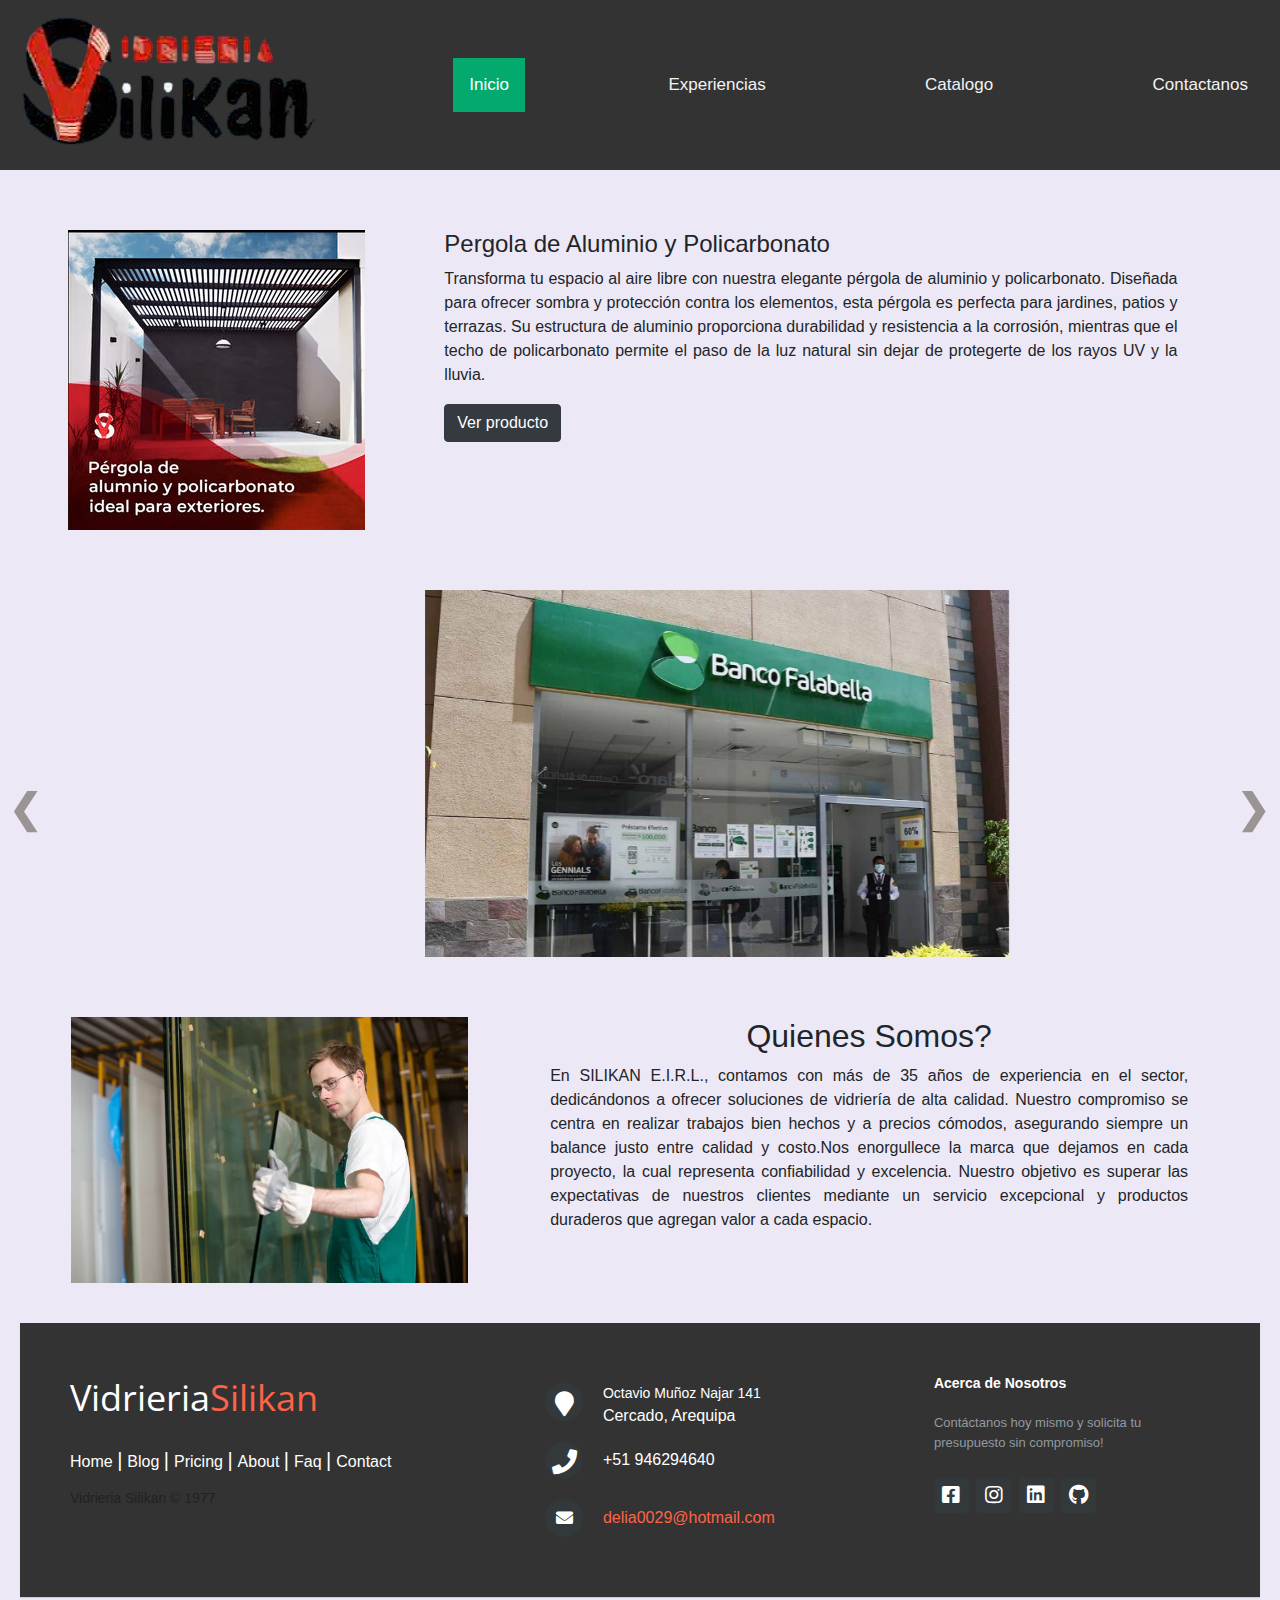
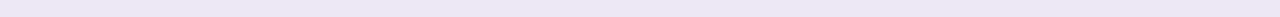
<file: index.html>
<!DOCTYPE html>
<html lang="es">
<head>
    <meta charset="UTF-8">
    <meta name="viewport" content="width=device-width, initial-scale=1.0">
    <title>Mi Página Web</title>
    <link rel="stylesheet" href="css/styles.css">
    <link href="https://fonts.googleapis.com/css2?family=Montserrat:wght@400;700&display=swap" rel="stylesheet">
    <link href="https://cdnjs.cloudflare.com/ajax/libs/font-awesome/5.15.4/css/all.min.css" rel="stylesheet">
    <link href="https://stackpath.bootstrapcdn.com/bootstrap/4.5.2/css/bootstrap.min.css" rel="stylesheet">
    
</head>
<body>
    <header>
        <div class="navbar" id="barra">
            <img src="imagenes/logo2.png" alt="Mi sitio web" class="logo">
            <a href="index.html" class="active">Inicio</a>
            <a href="experiencias.html">Experiencias</a>
            <a href="catalogo.html">Catalogo</a>
            <a href="contacto.html">Contactanos</a>
            <a href="javascript:void(0);" class="icon" onclick="myFunction()">
              <i class="fa fa-bars"></i>
            </a>
        </div>
        
    </header>
    <main id=container_secciones class="container-fluid">

        <div class="row my-4">
            <div id="galeria" class="col-md-4 p-3">
                <div  class="carousel slide" data-ride="carousel" data-interval="2000">
                    <div  class="carousel-inner">
                        <div class="carousel-item active">
                            
                                <img class="d-block" src="imagenes/md_img1.jpeg" alt="Descripción del servicio">
                          
                        </div>
                        <div class="carousel-item">
                            
                                <img class="d-block" src="imagenes/md_img2.jpeg" alt="Descripción del servicio">
                          
                        </div>
                        <div class="carousel-item">
                            
                                <img class="d-block" src="imagenes/md_img3.jpeg" alt="Descripción del servicio">
                          
                        </div>
                    </div>
                </div>
            </div>
            <div id= "texto_carrusel" class="col-md-8 p-3">
                <h2>Pergola de Aluminio y Policarbonato</h2>
                <p>Transforma tu espacio al aire libre con nuestra elegante pérgola de aluminio y policarbonato. Diseñada para ofrecer sombra y protección contra los elementos, esta pérgola es perfecta para jardines, patios y terrazas. Su estructura de aluminio proporciona durabilidad y resistencia a la corrosión, mientras que el techo de policarbonato permite el paso de la luz natural sin dejar de protegerte de los rayos UV y la lluvia.</p>
                <a href="catalogo.html" class="btn btn-dark">Ver producto</a>
            </div>

            
        </div>
        
        
       
        <div class="row my-4">
            <div  id="carrusel_secundario" class="carousel slide" data-ride="carousel" data-interval="2000">
                <div  id="carrusel_sec" class="carousel-inner">
                <div class="carousel-item active ">
                    <img class="d-block" src="imagenes/banco_falabella.jpeg" alt="First slide">
                </div>
                <div class="carousel-item ">
                    <img class="d-block" src="imagenes/boh_mall.jpeg" alt="Second slide">
                </div>
                <div class="carousel-item ">
                    <img class="d-block" src="imagenes/bata_mall.jpeg" alt="Third slide">
                </div>
                </div>

                <a class="prev" onclick="plusSlides(-1)">❮</a>
                <a class="next" onclick="plusSlides(1)">❯</a>
    
            </div>
        </div>

        <div class="row my-4">
            <div id= "cont" class="col-md-5 p-3">
                <img src="imagenes/imagen_quienes_somos2.jpg" class="img-fluid" alt="Imagen Representativa">
            </div>
            <div id= "introduccion" class="col-md-7 p-3">
                <h1>Quienes Somos?</h1>
                <p>En SILIKAN E.I.R.L., contamos con más de 35 años de experiencia en el sector, dedicándonos a ofrecer soluciones de vidriería de alta calidad. Nuestro compromiso se centra en realizar trabajos bien hechos y a precios cómodos, asegurando siempre un balance justo entre calidad y costo.Nos enorgullece la marca que dejamos en cada proyecto, la cual representa confiabilidad y excelencia. Nuestro objetivo es superar las expectativas de nuestros clientes mediante un servicio excepcional y productos duraderos que agregan valor a cada espacio.</p>
            </div>
        </div>

        <footer class="footer-distributed">
            <div class="footer-left">
              <h3>Vidrieria<span>Silikan</span></h3>
              <p class="footer-links">
                <a href="index.html" class="link-1">Home</a>
                <a href="#">Blog</a>
                <a href="#">Pricing</a>
                <a href="#">About</a>
                <a href="#">Faq</a>
                <a href="#">Contact</a>
              </p>
              <p class="footer-company-name">Vidrieria Silikan © 1977</p>
            </div>

            <div class="footer-center">
              <div>
                <i class="fa fa-map-marker"></i>
                <p><span>Octavio Muñoz Najar 141</span> Cercado, Arequipa</p>
              </div>
              <div>
                <i class="fa fa-phone"></i>
                <p>+51 946294640</p>
              </div>
              <div>
                <i class="fa fa-envelope"></i>
                <p><a href="mailto:support@company.com">delia0029@hotmail.com</a></p>
              </div>
            </div>
      
            <div class="footer-right">
              <p class="footer-company-about">
                <span>Acerca de Nosotros</span>
                Contáctanos hoy mismo y solicita tu presupuesto sin compromiso!
              </p>
              <div class="footer-icons">
                <a href="https://www.facebook.com/vidrieria.s.eirl"><i class="fab fa-facebook-square icono-redes"></i></a>
                <a href="https://www.instagram.com/aaronblanco905/"><i class="fab fa-instagram icono-redes"></i></a>
                <a href="www.linkedin.com/in/aaron-alonso-blanco-ramirez-71b363303"><i class="fab fa-linkedin icono-redes"></i></a>
                <a href="https://github.com/AaronAlonsoBlancoRamirez"><i class="fab fa-github icono-redes"></i></a>
              </div>
            </div>
        </footer>


    </main>
    <script src="scripts/script.js"></script>
    <script src="https://code.jquery.com/jquery-3.5.1.slim.min.js"></script>
    <script src="https://cdn.jsdelivr.net/npm/@popperjs/core@2.9.3/dist/umd/popper.min.js"></script>
    <script src="https://stackpath.bootstrapcdn.com/bootstrap/4.5.2/js/bootstrap.min.js"></script>
 
</body>
</html>
</file>
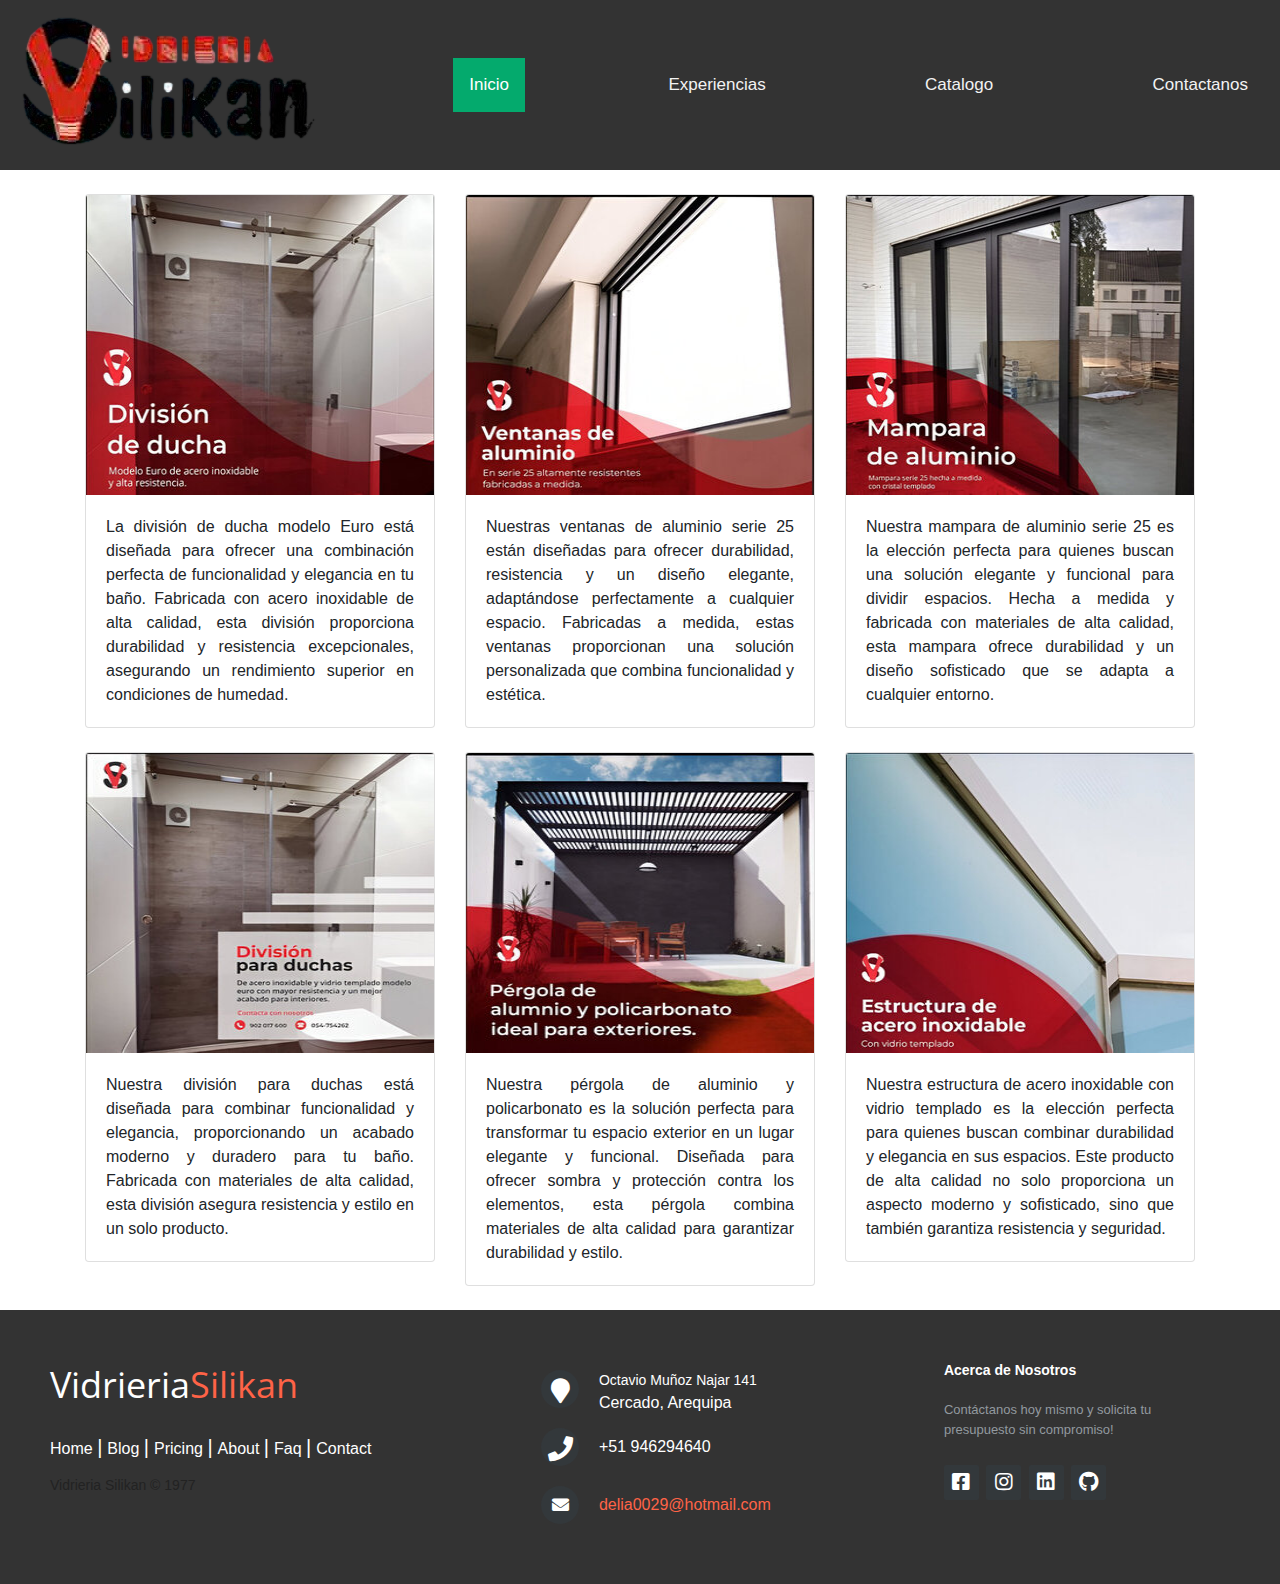
<file: catalogo.html>
<!DOCTYPE html>
<html lang="es">
<head>
    <meta charset="UTF-8">
    <meta name="viewport" content="width=device-width, initial-scale=1.0">
    <title>Mi Página Web</title>
    <link rel="stylesheet" href="css/styles.css">
    <link href="https://fonts.googleapis.com/css2?family=Montserrat:wght@400;700&display=swap" rel="stylesheet">
    <link href="https://cdnjs.cloudflare.com/ajax/libs/font-awesome/5.15.4/css/all.min.css" rel="stylesheet">
    <link href="https://stackpath.bootstrapcdn.com/bootstrap/4.5.2/css/bootstrap.min.css" rel="stylesheet">
</head>
<body>
    <header>
        <div class="navbar" id="barra">
            <img src="imagenes/logo2.png" alt="Mi sitio web" class="logo">
            <a href="index.html" class="active">Inicio</a>
            <a href="experiencias.html">Experiencias</a>
            <a href="catalogo.html">Catalogo</a>
            <a href="contacto.html">Contactanos</a>
            <a href="javascript:void(0);" class="icon" onclick="myFunction()">
              <i class="fa fa-bars"></i>
            </a>
        </div>         
    </header>
    <main>
        <div class="container mt-4">
            <div id="container_catalogo" class="row">
                <div class="col-md-4 mb-4">
                    <div class="card">
                        <img src="imagenes/md_img4.jpeg" class="card-img-top" alt="División de ducha">
                        <div class="card-body">
                            <p class="card-text">La división de ducha modelo Euro está diseñada para ofrecer una combinación perfecta de funcionalidad y elegancia en tu baño. Fabricada con acero inoxidable de alta calidad, esta división proporciona durabilidad y resistencia excepcionales, asegurando un rendimiento superior en condiciones de humedad.</p>
                        </div>
                    </div>
                </div>
                <div class="col-md-4 mb-4">
                    <div class="card">
                        <img src="imagenes/md_img5.jpeg" class="card-img-top" alt="Ventanas de aluminio">
                        <div class="card-body">
                            <p class="card-text">Nuestras ventanas de aluminio serie 25 están diseñadas para ofrecer durabilidad, resistencia y un diseño elegante, adaptándose perfectamente a cualquier espacio. Fabricadas a medida, estas ventanas proporcionan una solución personalizada que combina funcionalidad y estética.</p>
                        </div>
                    </div>
                </div>
                <div class="col-md-4 mb-4">
                    <div class="card">
                        <img src="imagenes/md_img6.jpeg" class="card-img-top" alt="Mampara de aluminio">
                        <div class="card-body">
                            <p class="card-text">Nuestra mampara de aluminio serie 25 es la elección perfecta para quienes buscan una solución elegante y funcional para dividir espacios. Hecha a medida y fabricada con materiales de alta calidad, esta mampara ofrece durabilidad y un diseño sofisticado que se adapta a cualquier entorno.</p>
                        </div>
                    </div>
                </div>
            </div>
            <!-- Nueva fila de imágenes -->
            <div id="container_catalogo_2" class="row">
                <div class="col-md-4 mb-4">
                    <div class="card">
                        <img src="imagenes/md_img7.jpeg" class="card-img-top" alt="División para duchas">
                        <div class="card-body">
                            <p class="card-text">Nuestra división para duchas está diseñada para combinar funcionalidad y elegancia, proporcionando un acabado moderno y duradero para tu baño. Fabricada con materiales de alta calidad, esta división asegura resistencia y estilo en un solo producto.</p>
                        </div>
                    </div>
                </div>
                <div class="col-md-4 mb-4">
                    <div class="card">
                        <img src="imagenes/md_img1.jpeg" class="card-img-top" alt="Descripción del servicio">
                        <div class="card-body">
                            <p class="card-text">Nuestra pérgola de aluminio y policarbonato es la solución perfecta para transformar tu espacio exterior en un lugar elegante y funcional. Diseñada para ofrecer sombra y protección contra los elementos, esta pérgola combina materiales de alta calidad para garantizar durabilidad y estilo.</p>
                        </div>
                    </div>
                </div>
                <div class="col-md-4 mb-4">
                    <div class="card">
                        <img src="imagenes/md_img2.jpeg" class="card-img-top" alt="Descripción del servicio">
                        <div class="card-body">
                            <p class="card-text">Nuestra estructura de acero inoxidable con vidrio templado es la elección perfecta para quienes buscan combinar durabilidad y elegancia en sus espacios. Este producto de alta calidad no solo proporciona un aspecto moderno y sofisticado, sino que también garantiza resistencia y seguridad.</p>
                        </div>
                    </div>
                </div>
            </div>
        </div>
        <footer class="footer-distributed">
            <div class="footer-left">
              <h3>Vidrieria<span>Silikan</span></h3>
              <p class="footer-links">
                <a href="#" class="link-1">Home</a>
                <a href="#">Blog</a>
                <a href="#">Pricing</a>
                <a href="#">About</a>
                <a href="#">Faq</a>
                <a href="#">Contact</a>
              </p>
              <p class="footer-company-name">Vidrieria Silikan © 1977</p>
            </div>

            <div class="footer-center">
              <div>
                <i class="fa fa-map-marker"></i>
                <p><span>Octavio Muñoz Najar 141</span> Cercado, Arequipa</p>
              </div>
              <div>
                <i class="fa fa-phone"></i>
                <p>+51 946294640</p>
              </div>
              <div>
                <i class="fa fa-envelope"></i>
                <p><a href="mailto:support@company.com">delia0029@hotmail.com</a></p>
              </div>
            </div>
      
            <div class="footer-right">
              <p class="footer-company-about">
                <span>Acerca de Nosotros</span>
                Contáctanos hoy mismo y solicita tu presupuesto sin compromiso!
              </p>
              <div class="footer-icons">
                <a href="https://www.facebook.com/vidrieria.s.eirl"><i class="fab fa-facebook-square icono-redes"></i></a>
                <a href="https://www.instagram.com/aaronblanco905/"><i class="fab fa-instagram icono-redes"></i></a>
                <a href="www.linkedin.com/in/aaron-alonso-blanco-ramirez-71b363303"><i class="fab fa-linkedin icono-redes"></i></a>
                <a href="https://github.com/AaronAlonsoBlancoRamirez"><i class="fab fa-github icono-redes"></i></a>
              </div>
            </div>
        </footer>
    </main>
    <script src="scripts/script.js"></script>
    <script src="https://code.jquery.com/jquery-3.5.1.slim.min.js"></script>
    <script src="https://cdn.jsdelivr.net/npm/@popperjs/core@2.9.3/dist/umd/popper.min.js"></script>
    <script src="https://stackpath.bootstrapcdn.com/bootstrap/4.5.2/js/bootstrap.min.js"></script>
</body>
</html>
</file>
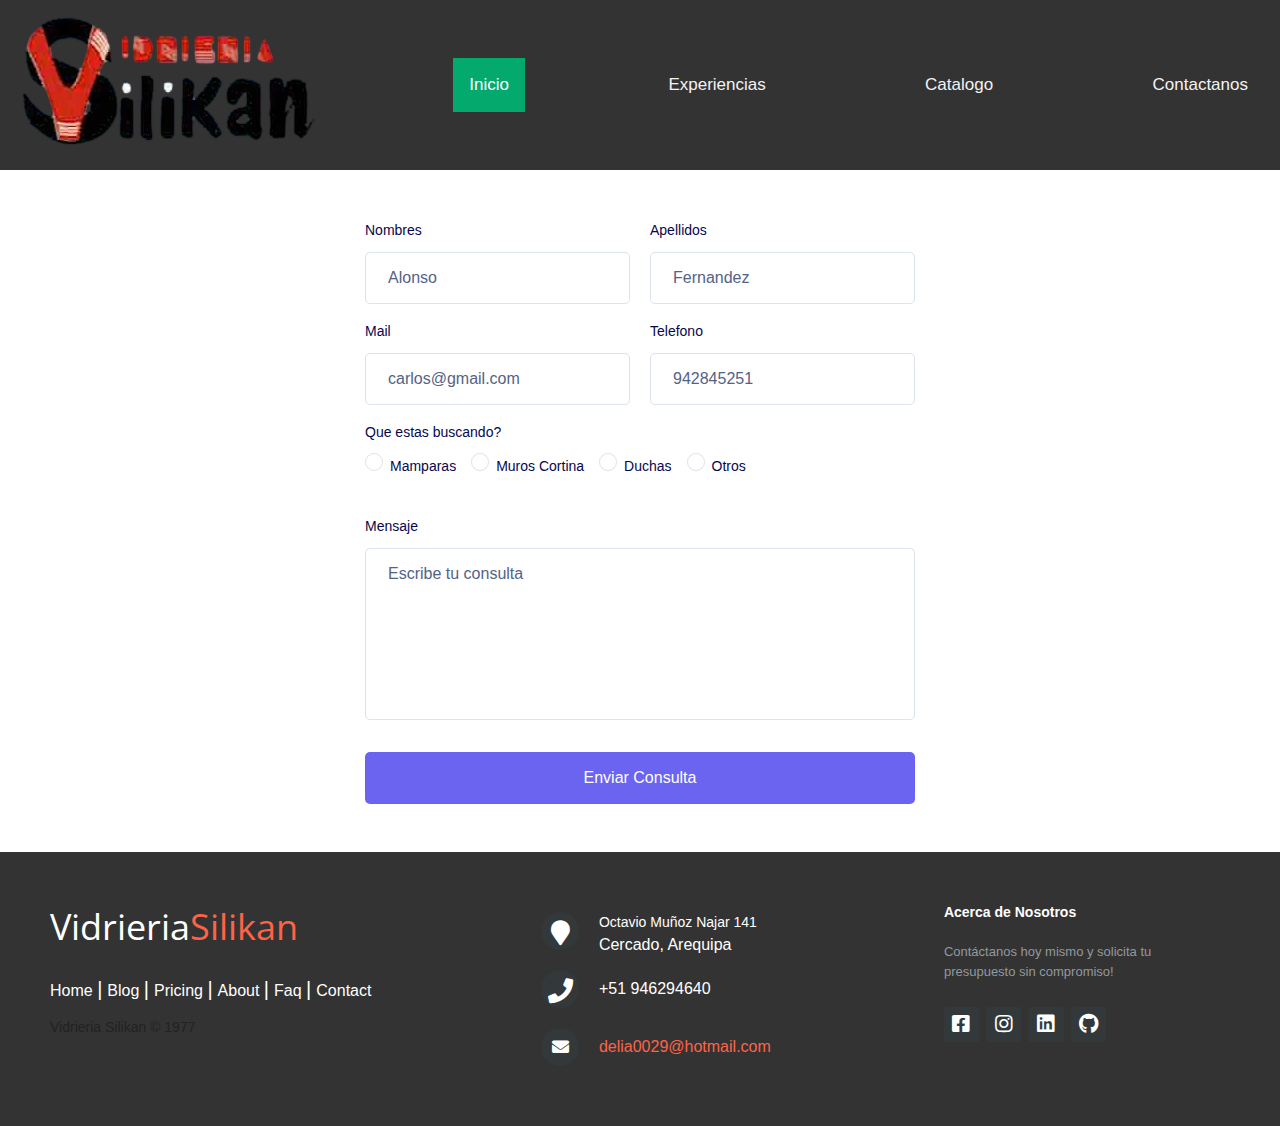
<file: contacto.html>
<!DOCTYPE html>
<html lang="es">
<head>
    <meta charset="UTF-8">
    <meta name="viewport" content="width=device-width, initial-scale=1.0">
    <title>Mi Página Web</title>
    <link rel="stylesheet" href="css/styles.css">
    <link href="https://fonts.googleapis.com/css2?family=Montserrat:wght@400;700&display=swap" rel="stylesheet">
    <link href="https://cdnjs.cloudflare.com/ajax/libs/font-awesome/5.15.4/css/all.min.css" rel="stylesheet">
    <link href="https://stackpath.bootstrapcdn.com/bootstrap/4.5.2/css/bootstrap.min.css" rel="stylesheet">
</head>
<body>
    <header>
        <div class="navbar" id="barra">
            <img src="imagenes/logo2.png" alt="Mi sitio web" class="logo">
            <a href="index.html" class="active">Inicio</a>
            <a href="experiencias.html">Experiencias</a>
            <a href="catalogo.html">Catalogo</a>
            <a href="contacto.html">Contactanos</a>
            <a href="javascript:void(0);" class="icon" onclick="myFunction()">
              <i class="fa fa-bars"></i>
            </a>
        </div>         
    </header>
    <main>
        <div class="formbold-main-wrapper">
            <div class="formbold-form-wrapper">
              <form action="https://formbold.com/s/FORM_ID" method="POST">
                  <div class="formbold-input-flex">
                    <div>
                        <label for="firstname" class="formbold-form-label"> Nombres </label>
                        <input
                        type="text"
                        name="firstname"
                        id="firstname"
                        placeholder="Alonso"
                        class="formbold-form-input"
                        />
                    </div>
                    <div>
                        <label for="lastname" class="formbold-form-label"> Apellidos </label>
                        <input
                        type="text"
                        name="lastname"
                        id="lastname"
                        placeholder="Fernandez"
                        class="formbold-form-input"
                        />
                    </div>
                  </div>
          
                  <div class="formbold-input-flex">
                    <div>
                        <label for="email" class="formbold-form-label"> Mail </label>
                        <input
                        type="email"
                        name="email"
                        id="email"
                        placeholder="carlos@gmail.com"
                        class="formbold-form-input"
                        />
                    </div>
                    <div>
                        <label for="phone" class="formbold-form-label"> Telefono </label>
                        <input
                        type="text"
                        name="phone"
                        id="phone"
                        placeholder="942845251"
                        class="formbold-form-input"
                        />
                    </div>
                  </div>
          
                  <div class="formbold-input-radio-wrapper">
                      <label for="jobtitle" class="formbold-form-label"> Que estas buscando? </label>
          
                      <div class="formbold-radio-flex">
                        <div class="formbold-radio-group">
                          <label class="formbold-radio-label">
                            <input class="formbold-input-radio" type="radio" name="jobtitle" id="jobtitle">
                            Mamparas
                            <span class="formbold-radio-checkmark"></span>
                          </label>
                        </div>
          
                        <div class="formbold-radio-group">
                          <label class="formbold-radio-label">
                            <input class="formbold-input-radio" type="radio" name="jobtitle" id="jobtitle">
                            Muros Cortina
                            <span class="formbold-radio-checkmark"></span>
                          </label>
                        </div>
          
                        <div class="formbold-radio-group">
                          <label class="formbold-radio-label">
                            <input class="formbold-input-radio" type="radio" name="jobtitle" id="jobtitle">
                            Duchas
                            <span class="formbold-radio-checkmark"></span>
                          </label>
                        </div>
          
                        <div class="formbold-radio-group">
                          <label class="formbold-radio-label">
                            <input class="formbold-input-radio" type="radio" name="jobtitle" id="jobtitle">
                            Otros
                            <span class="formbold-radio-checkmark"></span>
                          </label>
                        </div>
                      </div>
                  </div>
          
                  <div>
                      <label for="message" class="formbold-form-label"> Mensaje </label>
                      <textarea
                          rows="6"
                          name="message"
                          id="message"
                          placeholder="Escribe tu consulta"
                          class="formbold-form-input"
                      ></textarea>
                  </div>
          
                  <button class="formbold-btn">
                      Enviar Consulta
                  </button>
              </form>
            </div>
        </div>

        <footer class="footer-distributed">
            <div class="footer-left">
              <h3>Vidrieria<span>Silikan</span></h3>
              <p class="footer-links">
                <a href="#" class="link-1">Home</a>
                <a href="#">Blog</a>
                <a href="#">Pricing</a>
                <a href="#">About</a>
                <a href="#">Faq</a>
                <a href="#">Contact</a>
              </p>
              <p class="footer-company-name">Vidrieria Silikan © 1977</p>
            </div>

            <div class="footer-center">
              <div>
                <i class="fa fa-map-marker"></i>
                <p><span>Octavio Muñoz Najar 141</span> Cercado, Arequipa</p>
              </div>
              <div>
                <i class="fa fa-phone"></i>
                <p>+51 946294640</p>
              </div>
              <div>
                <i class="fa fa-envelope"></i>
                <p><a href="mailto:support@company.com">delia0029@hotmail.com</a></p>
              </div>
            </div>
      
            <div class="footer-right">
              <p class="footer-company-about">
                <span>Acerca de Nosotros</span>
                Contáctanos hoy mismo y solicita tu presupuesto sin compromiso!
              </p>
              <div class="footer-icons">
                <a href="https://www.facebook.com/vidrieria.s.eirl"><i class="fab fa-facebook-square icono-redes"></i></a>
                <a href="https://www.instagram.com/aaronblanco905/"><i class="fab fa-instagram icono-redes"></i></a>
                <a href="www.linkedin.com/in/aaron-alonso-blanco-ramirez-71b363303"><i class="fab fa-linkedin icono-redes"></i></a>
                <a href="https://github.com/AaronAlonsoBlancoRamirez"><i class="fab fa-github icono-redes"></i></a>
              </div>
            </div>
        </footer>
    </main>
    <script src="scripts/script.js"></script>
    <script src="https://code.jquery.com/jquery-3.5.1.slim.min.js"></script>
    <script src="https://cdn.jsdelivr.net/npm/@popperjs/core@2.9.3/dist/umd/popper.min.js"></script>
    <script src="https://stackpath.bootstrapcdn.com/bootstrap/4.5.2/js/bootstrap.min.js"></script>
</body>
</html>
</file>
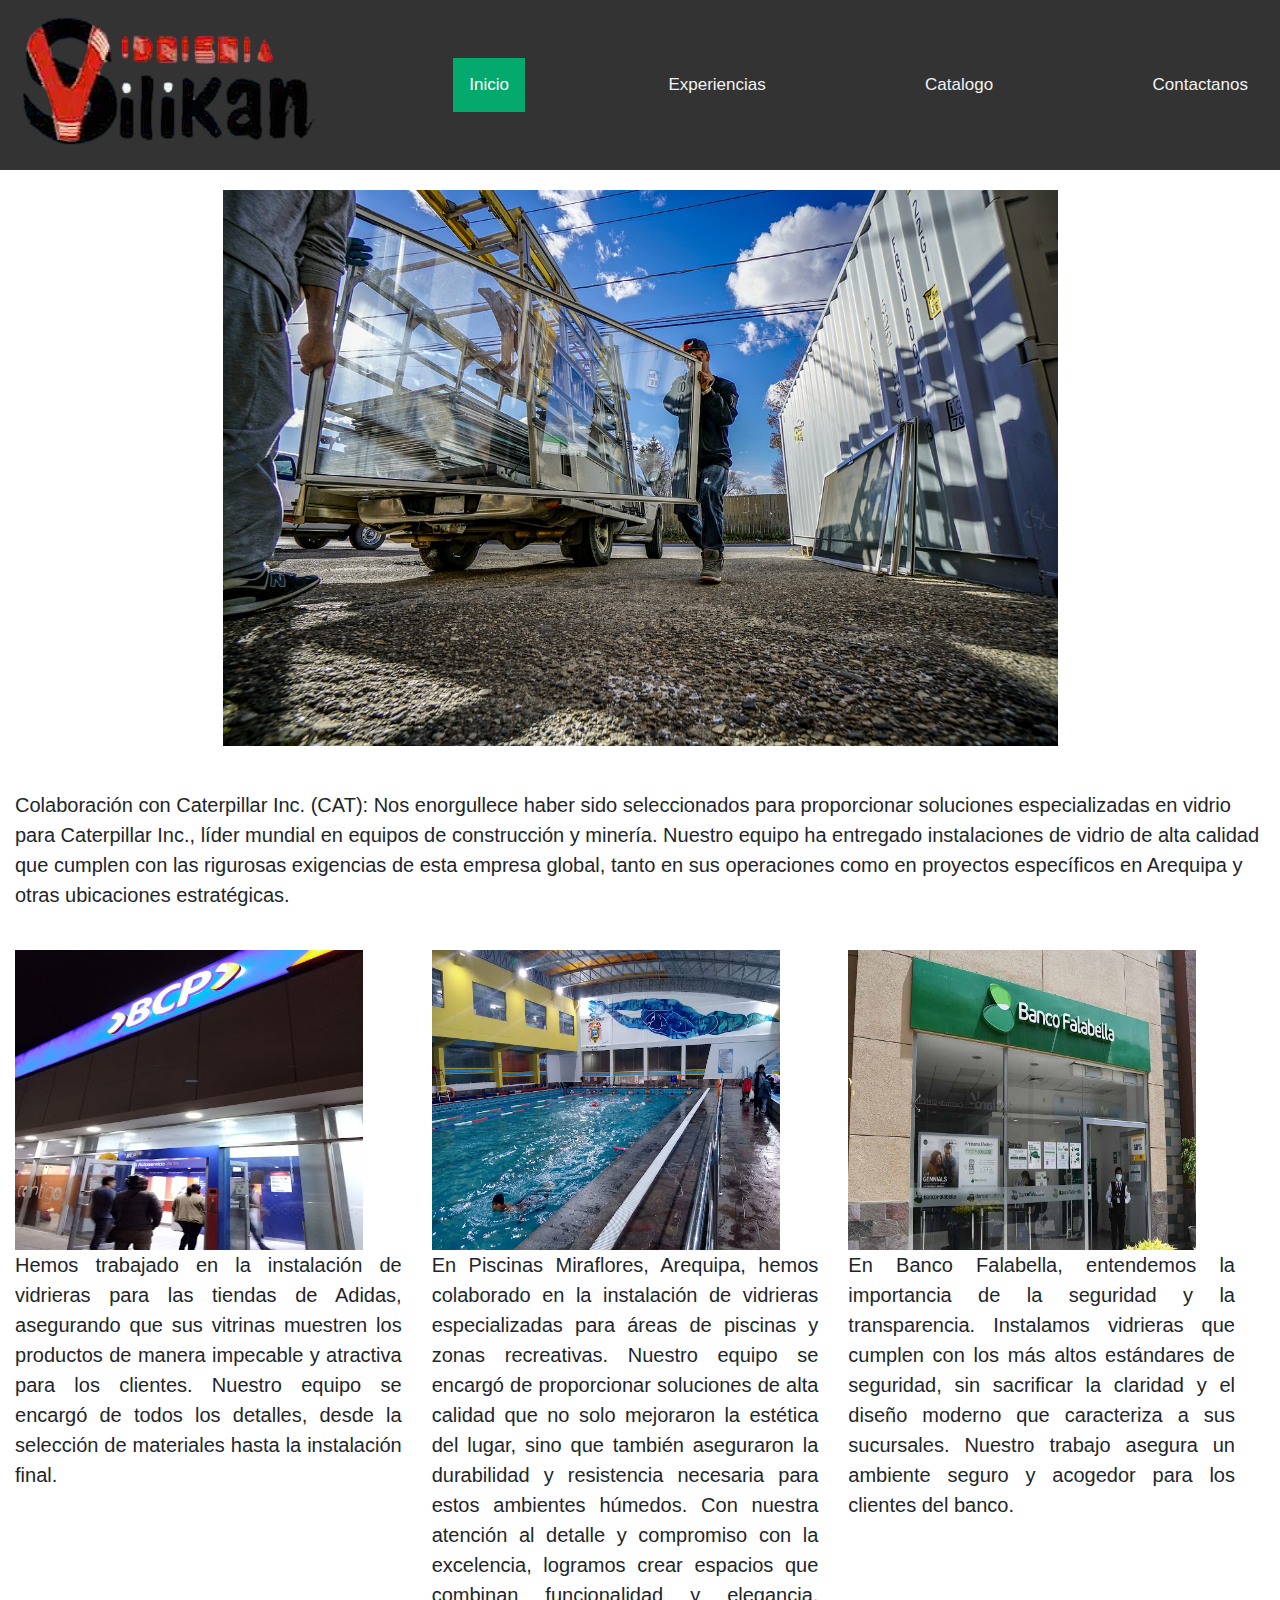
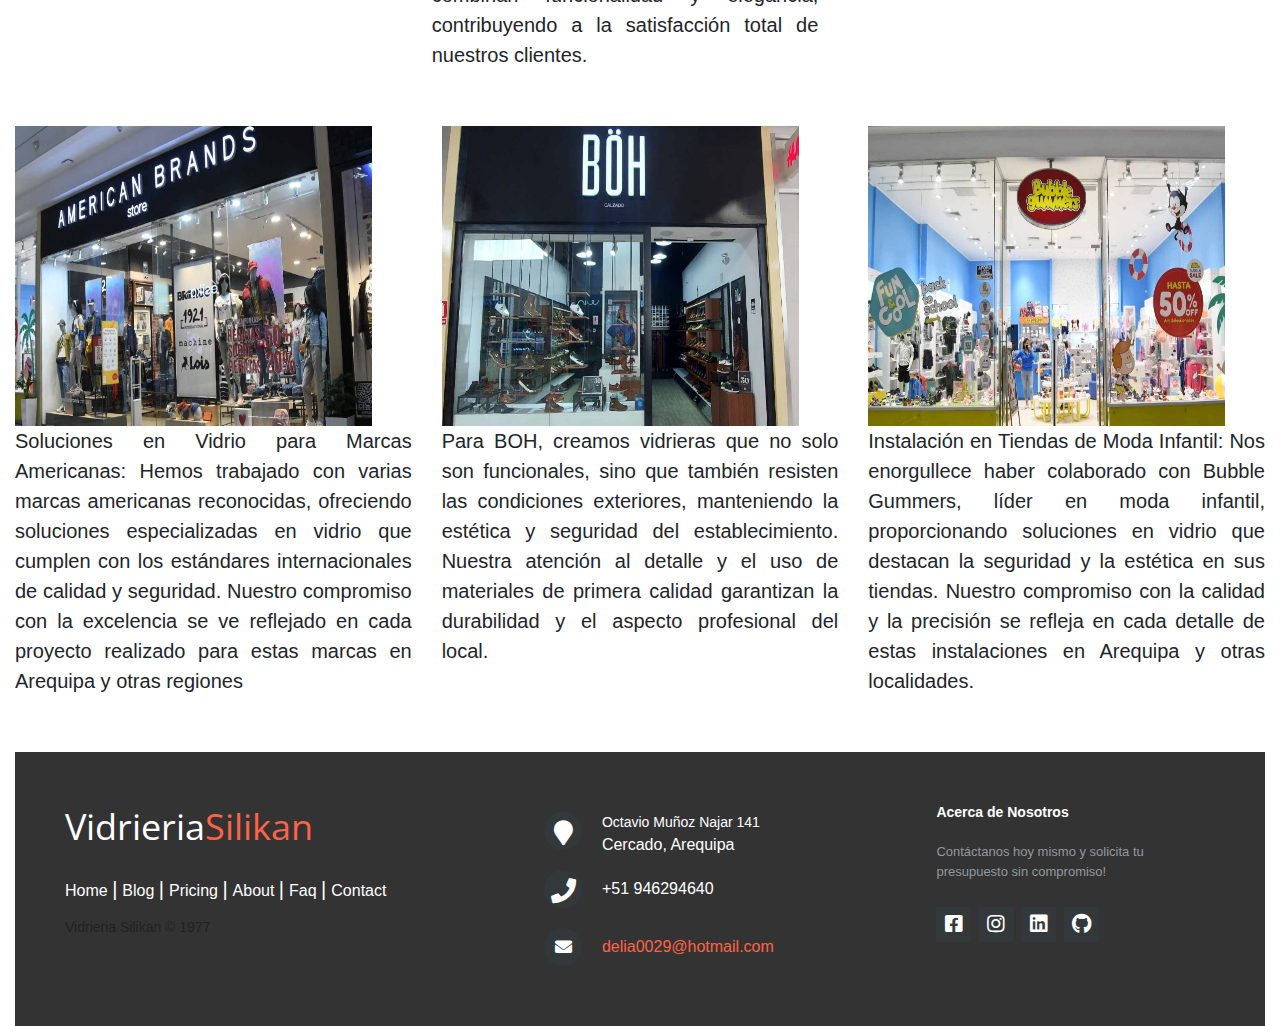
<file: experiencias.html>
<!DOCTYPE html>
<html lang="es">
<head>
    <meta charset="UTF-8">
    <meta name="viewport" content="width=device-width, initial-scale=1.0">
    <title>Experiencias</title>
    <link rel="stylesheet" href="css/styles.css">
    <link href="https://fonts.googleapis.com/css2?family=Montserrat:wght@400;700&display=swap" rel="stylesheet">
    <link href="https://cdnjs.cloudflare.com/ajax/libs/font-awesome/5.15.4/css/all.min.css" rel="stylesheet">
    <link href="https://stackpath.bootstrapcdn.com/bootstrap/4.5.2/css/bootstrap.min.css" rel="stylesheet">
</head>
<body>
    <header>
        <div class="navbar" id="barra">
            <img src="imagenes/logo2.png" alt="Mi sitio web" class="logo">
            <a href="index.html" class="active">Inicio</a>
            <a href="experiencias.html">Experiencias</a>
            <a href="catalogo.html">Catalogo</a>
            <a href="contacto.html">Contactanos</a>
            <a href="javascript:void(0);" class="icon" onclick="myFunction()">
              <i class="fa fa-bars"></i>
            </a>
        </div> 
    </header>
    <main id= "container_experiencias" class="container-fluid">
        <div  class="row mb-4">
            <div id= "sub_container_presentacion" class="col-12">
                <img src="imagenes/imagen_quienes_somos3.jpeg" class="img-fluid" alt="Experiencia Destacada">
            </div>
        </div>
        <div class="row mb-4">
            <div class="col-12">
                <p>Colaboración con Caterpillar Inc. (CAT): Nos enorgullece haber sido seleccionados para proporcionar soluciones especializadas en vidrio para Caterpillar Inc., líder mundial en equipos de construcción y minería. Nuestro equipo ha entregado instalaciones de vidrio de alta calidad que cumplen con las rigurosas exigencias de esta empresa global, tanto en sus operaciones como en proyectos específicos en Arequipa y otras ubicaciones estratégicas.</p>
            </div>
        </div>
        <div id="galeria_experiencias" class="row mb-4">
            <div class="col-md-4 mb-3 ">
                <img src="imagenes/bcp.jpg" class="img-fluid" alt="Experiencia 1">
                <p>Hemos trabajado en la instalación de vidrieras para las tiendas de Adidas, asegurando que sus vitrinas muestren los productos de manera impecable y atractiva para los clientes. Nuestro equipo se encargó de todos los detalles, desde la selección de materiales hasta la instalación final.</p>
            </div>
            <div class="col-md-4 mb-3">
                <img src="imagenes/piscina_miraflores.jpg" class="img-fluid" alt="Experiencia 2">
                <p>En Piscinas Miraflores, Arequipa, hemos colaborado en la instalación de vidrieras especializadas para áreas de piscinas y zonas recreativas. Nuestro equipo se encargó de proporcionar soluciones de alta calidad que no solo mejoraron la estética del lugar, sino que también aseguraron la durabilidad y resistencia necesaria para estos ambientes húmedos. Con nuestra atención al detalle y compromiso con la excelencia, logramos crear espacios que combinan funcionalidad y elegancia, contribuyendo a la satisfacción total de nuestros clientes.</p>
            </div>
            <div class="col-md-4 mb-3">
                <img src="imagenes/banco_falabella.jpeg" class="img-fluid" alt="Experiencia 3">
                <p>En Banco Falabella, entendemos la importancia de la seguridad y la transparencia. Instalamos vidrieras que cumplen con los más altos estándares de seguridad, sin sacrificar la claridad y el diseño moderno que caracteriza a sus sucursales. Nuestro trabajo asegura un ambiente seguro y acogedor para los clientes del banco.</p>
            </div>
        </div>
        <div id="galeria_experiencias_2"class="row mb-4">
            <div class="col-md-4 mb-3">
                <img src="imagenes/american_brands_mall.jpeg" class="img-fluid" alt="Experiencia 4">
                <p>Soluciones en Vidrio para Marcas Americanas: Hemos trabajado con varias marcas americanas reconocidas, ofreciendo soluciones especializadas en vidrio que cumplen con los estándares internacionales de calidad y seguridad. Nuestro compromiso con la excelencia se ve reflejado en cada proyecto realizado para estas marcas en Arequipa y otras regiones</p>
            </div>
            <div class="col-md-4 mb-3">
                <img src="imagenes/boh_mall.jpeg" class="img-fluid" alt="Experiencia 5">
                <p>Para BOH, creamos vidrieras que no solo son funcionales, sino que también resisten las condiciones exteriores, manteniendo la estética y seguridad del establecimiento. Nuestra atención al detalle y el uso de materiales de primera calidad garantizan la durabilidad y el aspecto profesional del local.</p>
            </div>
            <div class="col-md-4 mb-3">
                <img src="imagenes/bubble_gummers_mall.jpeg" class="img-fluid" alt="Experiencia 6">
                <p>Instalación en Tiendas de Moda Infantil: Nos enorgullece haber colaborado con Bubble Gummers, líder en moda infantil, proporcionando soluciones en vidrio que destacan la seguridad y la estética en sus tiendas. Nuestro compromiso con la calidad y la precisión se refleja en cada detalle de estas instalaciones en Arequipa y otras localidades.</p>
            </div>
        </div>
        <footer class="footer-distributed">
            <div class="footer-left">
              <h3>Vidrieria<span>Silikan</span></h3>
              <p class="footer-links">
                <a href="#" class="link-1">Home</a>
                <a href="#">Blog</a>
                <a href="#">Pricing</a>
                <a href="#">About</a>
                <a href="#">Faq</a>
                <a href="#">Contact</a>
              </p>
              <p class="footer-company-name">Vidrieria Silikan © 1977</p>
            </div>

            <div class="footer-center">
              <div>
                <i class="fa fa-map-marker"></i>
                <p><span>Octavio Muñoz Najar 141</span> Cercado, Arequipa</p>
              </div>
              <div>
                <i class="fa fa-phone"></i>
                <p>+51 946294640</p>
              </div>
              <div>
                <i class="fa fa-envelope"></i>
                <p><a href="mailto:support@company.com">delia0029@hotmail.com</a></p>
              </div>
            </div>
      
            <div class="footer-right">
              <p class="footer-company-about">
                <span>Acerca de Nosotros</span>
                Contáctanos hoy mismo y solicita tu presupuesto sin compromiso!
              </p>
              <div class="footer-icons">
                <a href="https://www.facebook.com/vidrieria.s.eirl"><i class="fab fa-facebook-square icono-redes"></i></a>
                <a href="https://www.instagram.com/aaronblanco905/"><i class="fab fa-instagram icono-redes"></i></a>
                <a href="www.linkedin.com/in/aaron-alonso-blanco-ramirez-71b363303"><i class="fab fa-linkedin icono-redes"></i></a>
                <a href="https://github.com/AaronAlonsoBlancoRamirez"><i class="fab fa-github icono-redes"></i></a>
              </div>
            </div>
        </footer>
    </main>
    <script src="scripts/script.js"></script>
    <script src="https://code.jquery.com/jquery-3.5.1.slim.min.js"></script>
    <script src="https://cdn.jsdelivr.net/npm/@popperjs/core@2.5.4/dist/umd/popper.min.js"></script>
    <script src="https://stackpath.bootstrapcdn.com/bootstrap/4.5.2/js/bootstrap.min.js"></script>
</body>
</html>
</file>
<file: css/styles.css>
@import url(https://fonts.googleapis.com/css?family=Open+Sans:400,500,300,700);
@import url("https://fonts.googleapis.com/css2?family=Inter:wght@400;500;600;700&display=swap");
/* Variables */
/* Mixins */
/* Extend */
/* Reset */
* {
  margin: 0;
  padding: 0;
  box-sizing: border-box;
}

body {
  font-family: "Montserrat", sans-serif;
  margin: 0;
  padding: 0;
}

/* SECCION DE LOGO Y BARRA DE NAVEGACION */
.navbar {
  height: auto;
  display: flex;
  justify-content: space-between;
  align-items: center;
  overflow: hidden;
  background-color: #333;
}

.navbar a {
  float: left;
  display: block;
  color: #f2f2f2;
  text-align: center;
  padding: 14px 16px;
  text-decoration: none;
  font-size: 17px;
}

.navbar a:hover {
  background-color: #ddd;
  color: black;
}

.navbar a.active {
  background-color: #04AA6D;
  color: white;
}

.navbar .icon {
  display: none;
}

/* PRIMERA SECCION DE MENU DESLIZANTE Y TEXTO */
#container_secciones {
  padding: 20px;
  background-color: #EDE8F5;
}

#galeria {
  width: 90%;
  height: auto;
  display: flex;
  justify-content: center;
  align-items: center;
}

#carrusel_sec img {
  width: 70%;
  height: auto;
  padding-left: 400px;
}

#texto_carrusel {
  width: 100%;
  font-size: 25px;
  height: auto;
}

#texto_carrusel h2 {
  font-size: 1.5rem;
}

#texto_carrusel p {
  width: 90%;
  font-size: 1rem;
  text-align: justify;
  justify-content: center;
}

#texto_carrusel a {
  text-align: center;
}

button.btn {
  background-color: #ADBBDA;
  color: white;
  padding: 10px 20px;
  border: none;
  border-radius: 5px;
  transition: background-color 0.3s;
}
button.btn:hover {
  background-color: #f3f5fa;
}

/* SECCION DE MENU DESLIZANTE DE IMAGENES -------------------*/
#carrusel_secundario {
  width: 100%;
  height: auto;
  display: flex;
  justify-content: space-between;
}

#carrusel_sec {
  width: 100%;
  height: auto;
  padding: 20px;
}

#carrusel_sec img {
  width: 80%;
  height: auto;
  padding-left: 400px;
}

.prev, .next {
  cursor: pointer;
  position: absolute;
  top: 50%;
  width: auto;
  padding: 4px;
  color: rgb(155, 148, 148);
  font-weight: bold;
  font-size: 40px;
  transition: 0.6s ease;
  border-radius: 0 3px 3px 0;
  user-select: none;
}

/* Position the "next button" to the right */
.next {
  right: 0;
  border-radius: 3px 0 0 3px;
}

/* On hover, add a black background color with a little bit see-through */
.prev:hover, .next:hover {
  background-color: rgba(236, 221, 221, 0.8);
}

/* SECCION QUIENES SOMOS* ----------------------------------*/
#cont {
  display: flex;
  justify-content: center;
  align-items: center;
}

#cont img {
  width: 80%;
  height: 100%;
}

#introduccion {
  width: 100%;
  font-size: 25px;
  height: auto;
}

#introduccion p {
  width: 90%;
  text-align: justify;
  height: auto;
  font-size: 1rem;
}

#introduccion h1 {
  font-size: 2rem;
  width: 90%;
  text-align: center;
}

/* SECCION DE CONTACTOS ------------------------------------------*/
.footer-distributed {
  background: #333;
  box-shadow: 0 1px 1px 0 rgba(0, 0, 0, 0.12);
  box-sizing: border-box;
  width: 100%;
  text-align: left;
  font: bold 16px sans-serif;
  padding: 50px;
}

.footer-distributed .footer-left,
.footer-distributed .footer-center,
.footer-distributed .footer-right {
  display: inline-block;
  vertical-align: top;
}

/* Footer left */
.footer-distributed .footer-left {
  width: 40%;
}

/* The company logo */
.footer-distributed h3 {
  color: #ffffff;
  font: normal 36px "Open Sans", cursive;
  margin: 0;
}

.footer-distributed h3 span {
  color: #FF6347;
}

/* Footer links */
.footer-distributed .footer-links {
  color: #ffffff;
  margin: 20px 0 12px;
  padding: 0;
}

.footer-distributed .footer-links a {
  display: inline-block;
  line-height: 1.8;
  font-weight: 400;
  text-decoration: none;
  color: inherit;
}

.footer-distributed .footer-company-name {
  color: #222;
  font-size: 14px;
  font-weight: normal;
  margin: 0;
}

/* Footer Center */
.footer-distributed .footer-center {
  width: 35%;
}

.footer-distributed .footer-center i {
  background-color: #33383b;
  color: #ffffff;
  font-size: 25px;
  width: 38px;
  height: 38px;
  border-radius: 50%;
  text-align: center;
  line-height: 42px;
  margin: 10px 15px;
  vertical-align: middle;
}

.footer-distributed .footer-center i.fa-envelope {
  font-size: 17px;
  line-height: 38px;
}

.footer-distributed .footer-center p {
  display: inline-block;
  color: #ffffff;
  font-weight: 400;
  vertical-align: middle;
  margin: 0;
}

.footer-distributed .footer-center p span {
  display: block;
  font-weight: normal;
  font-size: 14px;
  line-height: 2;
}

.footer-distributed .footer-center p a {
  color: #FF6347;
  text-decoration: none;
}

.footer-distributed .footer-links a:before {
  content: "|";
  font-weight: 300;
  font-size: 20px;
  left: 0;
  color: #fff;
  display: inline-block;
  padding-right: 5px;
}

.footer-distributed .footer-links .link-1:before {
  content: none;
}

/* Footer Right */
.footer-distributed .footer-right {
  width: 20%;
}

.footer-distributed .footer-company-about {
  line-height: 20px;
  color: #92999f;
  font-size: 13px;
  font-weight: normal;
  margin: 0;
}

.footer-distributed .footer-company-about span {
  display: block;
  color: #ffffff;
  font-size: 14px;
  font-weight: bold;
  margin-bottom: 20px;
}

.footer-distributed .footer-icons {
  margin-top: 25px;
}

.footer-distributed .footer-icons a {
  display: inline-block;
  width: 35px;
  height: 35px;
  cursor: pointer;
  background-color: #33383b;
  border-radius: 2px;
  font-size: 20px;
  color: #ffffff;
  text-align: center;
  line-height: 35px;
  margin-right: 3px;
  margin-bottom: 5px;
}

/* MEDIA QUERIES */
@media (max-width: 1000px) {
  .footer-distributed {
    font: bold 14px sans-serif;
  }
  .footer-distributed .footer-left,
  .footer-distributed .footer-center,
  .footer-distributed .footer-right {
    display: block;
    width: 100%;
    margin-bottom: 40px;
    text-align: center;
  }
  .footer-distributed .footer-center i {
    margin-left: 0;
  }
  #carrusel_sec img {
    width: 70%;
    height: auto;
    padding-left: 150px;
  }
  #cont {
    display: flex;
    justify-content: center;
    align-items: center;
  }
  #introduccion {
    width: 100%;
    height: auto;
  }
  #introduccion p {
    text-align: justify;
  }
  #container_experiencias {
    width: 100%;
    font-size: 10px;
  }
  .navbar img {
    margin: 0 auto;
    display: block;
  }
  .navbar a:not(:first-child) {
    display: none;
  }
  .navbar a.icon {
    float: right;
    display: block;
  }
  .navbar.responsive {
    position: relative;
  }
  .navbar.responsive .icon {
    position: absolute;
    right: 0;
    top: 0;
  }
  .navbar.responsive a {
    float: none;
    display: block;
    text-align: left;
  }
}
/* EXPERIENCIA.HTML */
#galeria_experiencias {
  width: 100%;
  height: auto;
  display: flex;
  justify-content: center;
}

#galeria_experiencias img {
  width: 90%;
  height: 300px;
}

#galeria_experiencias_2 img {
  width: 90%;
  height: 300px;
}

#galeria_experiencias p {
  text-align: justify;
}

#galeria_experiencias_2 p {
  text-align: justify;
}

#container_experiencias {
  width: 100%;
  font-size: 20px;
}

#sub_container_presentacion {
  display: flex;
  justify-content: center;
}

#sub_container_presentacion img {
  width: 70%;
  heigth: auto;
  padding: 20px;
}

/* SECCION CATALOGO*/
#container_catalogo {
  display: flex;
  justify-content: center;
}

#container_catalogo img {
  width: 100%;
  height: 300px;
}

#container_catalogo p {
  text-align: justify;
}

#container_catalogo_2 {
  display: flex;
  justify-content: center;
}

#container_catalogo_2 img {
  width: 100%;
  height: 300px;
}

#container_catalogo_2 p {
  text-align: justify;
}

/*SECCION CONTACTO*/
.formbold-main-wrapper {
  display: flex;
  align-items: center;
  justify-content: center;
  padding: 48px;
}

.formbold-form-wrapper {
  margin: 0 auto;
  max-width: 550px;
  width: 100%;
  background: white;
}

.formbold-input-flex {
  display: flex;
  gap: 20px;
  margin-bottom: 15px;
}

.formbold-input-flex > div {
  width: 50%;
}

.formbold-input-radio-wrapper {
  margin-bottom: 28px;
}

.formbold-radio-flex {
  display: flex;
  align-items: center;
  gap: 15px;
}

.formbold-radio-label {
  font-size: 14px;
  line-height: 24px;
  color: #07074D;
  position: relative;
  padding-left: 25px;
  cursor: pointer;
  -webkit-user-select: none;
  -moz-user-select: none;
  -ms-user-select: none;
  user-select: none;
}

.formbold-input-radio {
  position: absolute;
  opacity: 0;
  cursor: pointer;
}

.formbold-radio-checkmark {
  position: absolute;
  top: -1px;
  left: 0;
  height: 18px;
  width: 18px;
  background-color: #FFFFFF;
  border: 1px solid #DDE3EC;
  border-radius: 50%;
}

.formbold-radio-label .formbold-input-radio:checked ~ .formbold-radio-checkmark {
  background-color: #6A64F1;
}

.formbold-radio-checkmark:after {
  content: "";
  position: absolute;
  display: none;
}

.formbold-radio-label .formbold-input-radio:checked ~ .formbold-radio-checkmark:after {
  display: block;
}

.formbold-radio-label .formbold-radio-checkmark:after {
  top: 50%;
  left: 50%;
  width: 10px;
  height: 10px;
  border-radius: 50%;
  background: #FFFFFF;
  transform: translate(-50%, -50%);
}

.formbold-form-input {
  width: 100%;
  padding: 13px 22px;
  border-radius: 5px;
  border: 1px solid #DDE3EC;
  background: #FFFFFF;
  font-weight: 500;
  font-size: 16px;
  color: #07074D;
  outline: none;
  resize: none;
}

.formbold-form-input::placeholder {
  color: #536387;
}

.formbold-form-input:focus {
  border-color: #6a64f1;
  box-shadow: 0px 3px 8px rgba(0, 0, 0, 0.05);
}

.formbold-form-label {
  color: #07074D;
  font-size: 14px;
  line-height: 24px;
  display: block;
  margin-bottom: 10px;
}

.formbold-btn {
  text-align: center;
  width: 100%;
  font-size: 16px;
  border-radius: 5px;
  padding: 14px 25px;
  border: none;
  font-weight: 500;
  background-color: #6A64F1;
  color: white;
  cursor: pointer;
  margin-top: 25px;
}

.formbold-btn:hover {
  box-shadow: 0px 3px 8px rgba(0, 0, 0, 0.05);
}

/*# sourceMappingURL=styles.css.map */
</file>
